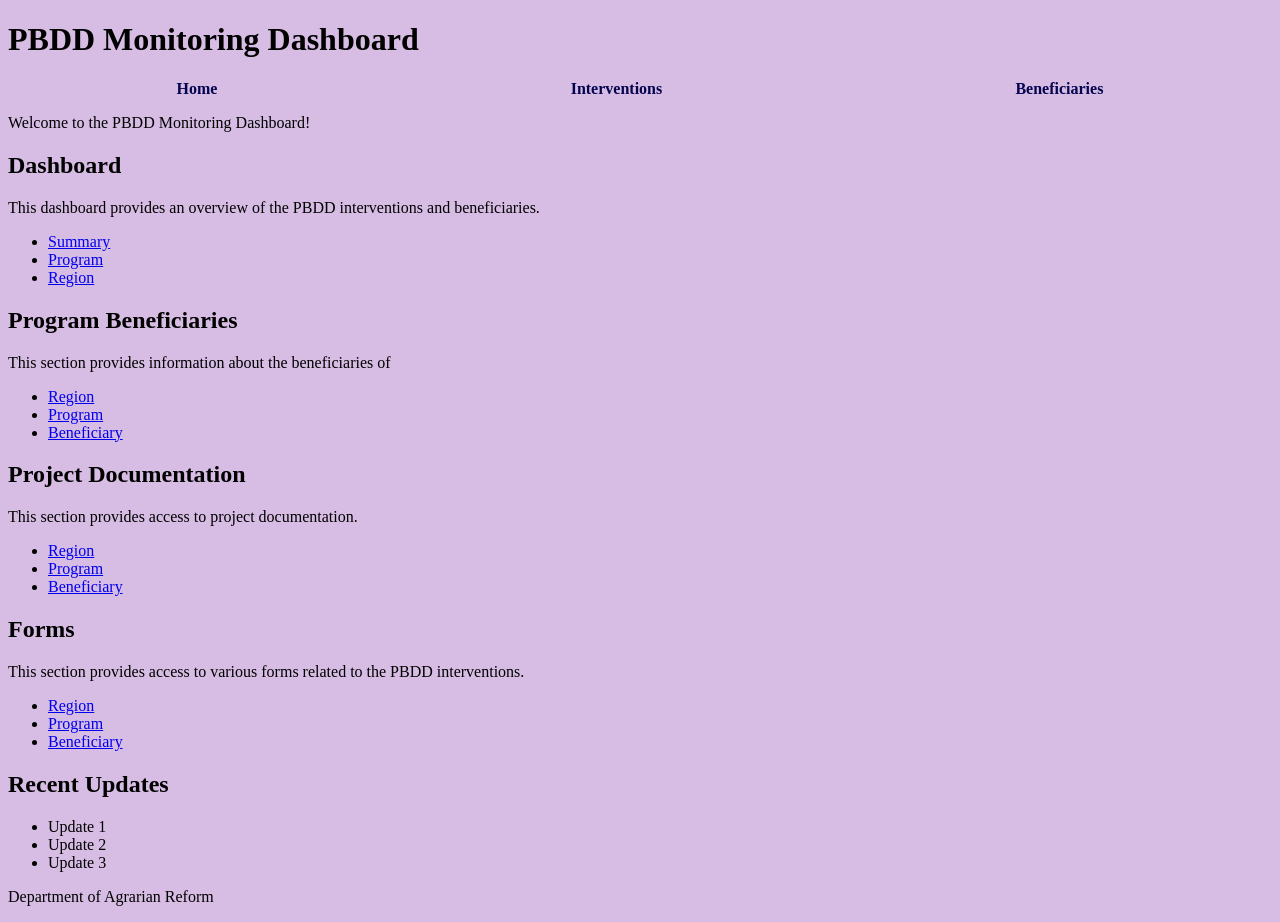
<file: index.html>
<!DOCTYPE html>
<html lang="en">
<head>
  <meta charset="UTF-8">
  <title>My Portfolio</title>
  <link rel="stylesheet" href="css/styles.css">
</head>
<body>
  <header>
    <h1>PBDD Monitoring Dashboard</h1>
    <nav>
      <ul>
        <li><a href="index.html">Home</a></li>
        <li><a href="interventions.html">Interventions</a></li>
        <li><a href="beneficiaries.html">Beneficiaries</a></li>
      </ul>
    </nav>
    
    <!-- TODO: turn this into a semantic header with a nav menu -->
  </header>
  <main>
    <article>
      <p>Welcome to the PBDD Monitoring Dashboard!</p>
      <div class="dashboard-summary-container">
        <h2>Dashboard</h2>
        <p class="dashboard-description">This dashboard provides an overview of the PBDD interventions and beneficiaries.</p>
      </div>
      <ul>
        <li><a href="summary">Summary</a></li>
        <li><a href="program">Program</a></li>
        <li><a href="region">Region</a></li>
      </ul>
    <div class="Program-Beneficiaries">
      <h2>Program Beneficiaries</h2>
      <p class="program-beneficiaries-description">This section provides information about the beneficiaries of
      <ul>
        <li><a href="region">Region</a></li>
        <li><a href="program">Program</a></li>
        <li><a href="beneficiary">Beneficiary</a></li>
      </ul>
    </nav>

    <div class="Project-Documentation">
      <h2>Project Documentation</h2>
      <p class="project-documentation-description">This section provides access to project documentation.</p>
      <ul>
        <li><a href="region">Region</a></li>
        <li><a href="program">Program</a></li>
        <li><a href="beneficiary">Beneficiary</a></li>
      </ul>
    </nav>
    <div class="Forms">
      <h2>Forms</h2>
      <p class="forms-description">This section provides access to various forms related to the PBDD interventions.</p>
      <ul>
        <li><a href="region">Region</a></li>
        <li><a href="program">Program</a></li>
        <li><a href="beneficiary">Beneficiary</a></li>
      </ul>
    </nav>
    </article>
    <aside>
      <h2>Recent Updates</h2>
      <ul>
        <li>Update 1</li>
        <li>Update 2</li>
        <li>Update 3</li>
    </aside>
  </main>
  <footer>
    <p>Department of Agrarian Reform</p>
  </footer>
</body>
</html>
</file>
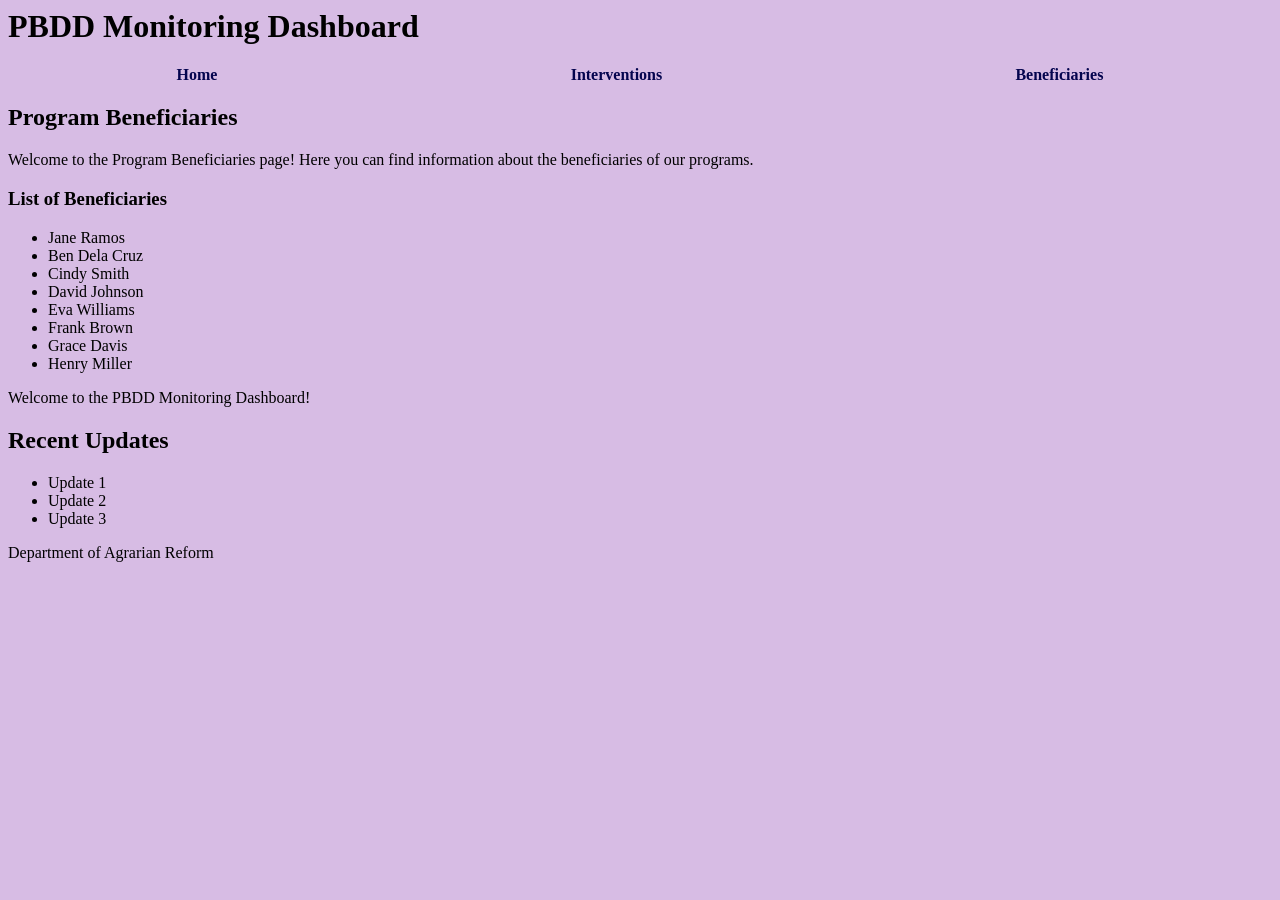
<file: beneficiaries.html>
<html lang="en">
<head>
  <meta charset="UTF-8">
  <title>My Portfolio</title>
  <link rel="stylesheet" href="css/styles.css">
  <style>
  nav ul {
    display: flex;
    gap: 1rem;
    list-style: none;
    margin: 0;
    padding: 0;
  }
  nav a {
    text-decoration: none;
  }
</style>
</head>
<body>
  <header>
    <h1>PBDD Monitoring Dashboard</h1>
    <nav>
      <ul>
        <li><a href="index.html">Home</a></li>
        <li><a href="interventions.html">Interventions</a></li>
        <li><a href="beneficiaries.html">Beneficiaries</a></li>
      </ul>
    <!-- TODO: turn this into a semantic header with a nav menu -->
  </header>
  <main>
    <main class="beneficiaries">
    <h2>Program Beneficiaries</h2>
    <p>Welcome to the Program Beneficiaries page! Here you can find information about the beneficiaries of our programs.</p>
    <div class="beneficiary-list">
      <h3>List of Beneficiaries</h3>
      <ul>
        <li>Jane Ramos</li>
        <li>Ben Dela Cruz</li>
        <li>Cindy Smith</li>
        <li>David Johnson</li>
        <li>Eva Williams</li>
        <li>Frank Brown</li>
        <li>Grace Davis</li>
        <li>Henry Miller</li>
      </ul>
    </div>
    </main>
    <article>
      <p>Welcome to the PBDD Monitoring Dashboard!</p>
    </article>
    <aside>
      <h2>Recent Updates</h2>
      <ul>
        <li>Update 1</li>
        <li>Update 2</li>
        <li>Update 3</li>

    </aside>
  </main>
  <footer>
    <p>Department of Agrarian Reform</p>
  </footer>
</body>
</html>
</file>
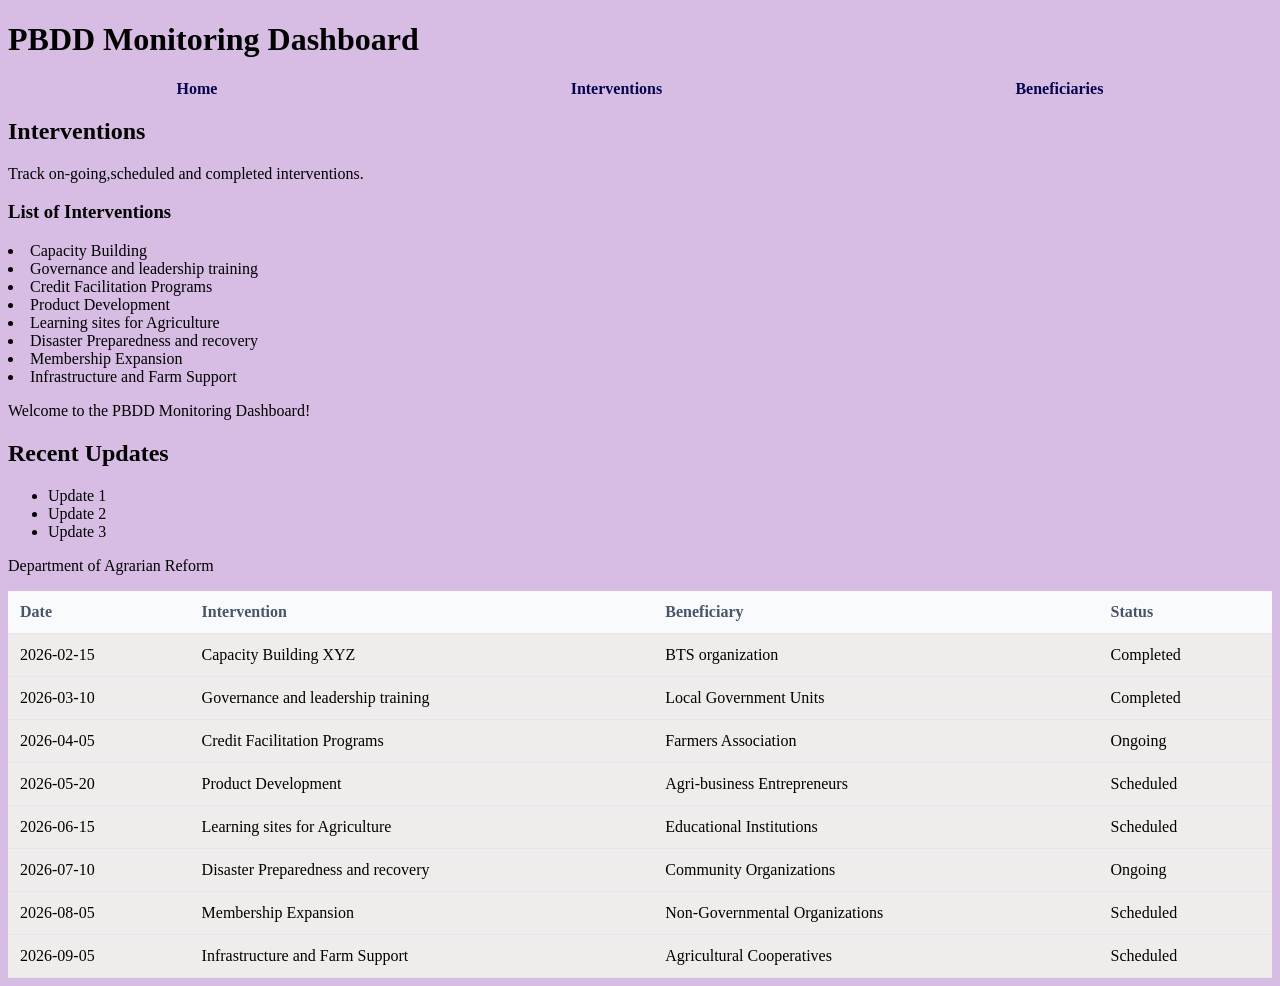
<file: interventions.html>
<!DOCTYPE html>
<html lang="en">
<head>
  <meta charset="UTF-8">
  <title>My Portfolio</title>
  <link rel="stylesheet" href="css/styles.css">
  <style>
  nav ul {
    display: flex;
    gap: 1rem;
    list-style: none;
    margin: 0;
    padding: 0;
  }
  nav a {
    text-decoration: none;
  }
</style>
</head>
<body>
  <header>
    <h1>PBDD Monitoring Dashboard</h1>
    <nav>
      <ul>
        <li><a href="index.html">Home</a></li>
        <li><a href="interventions.html">Interventions</a></li>
        <li><a href="beneficiaries.html">Beneficiaries</a></li>
      </ul>
    </nav>
    <!-- TODO: turn this into a semantic header with a nav menu -->
  </header>
  <main>
    <main class="Interventions">
        <h2>Interventions</h2>
        <p> Track on-going,scheduled and completed interventions.</p>
        <div class="intervention-list">
          <h3>List of Interventions</h3>
          <divclass="table-wrapper">
            <table>
              <thead>
                <tr>
                  <th>Date</th>
                  <th>Intervention</th>
                  <th>Beneficiary</th>
                  <th>Status</th>
                </tr>
              </thead>
              <tbody>
                <tr>
                  <td>2026-02-15</td>
                  <td>Capacity Building XYZ</td>
                  <td>BTS organization</td>
                  <td>Completed</td>
                </tr>
                <tr>
                  <td>2026-03-10</td>
                  <td>Governance and leadership training</td>
                  <td>Local Government Units</td>
                  <td>Completed</td>
                </tr>
                <tr>
                  <td>2026-04-05</td>
                  <td>Credit Facilitation Programs</td>
                  <td>Farmers Association</td>
                  <td>Ongoing</td>
                </tr>
                <tr>
                  <td>2026-05-20</td>
                  <td>Product Development</td>
                  <td>Agri-business Entrepreneurs</td>
                  <td>Scheduled</td>
                </tr>
                <tr>
                  <td>2026-06-15</td>
                  <td>Learning sites for Agriculture</td>
                  <td>Educational Institutions</td>
                  <td>Scheduled</td>
                </tr>
                <tr>
                  <td>2026-07-10</td>
                  <td>Disaster Preparedness and recovery</td>
                  <td>Community Organizations</td>
                  <td>Ongoing</td>
                </tr>
                <tr>
                  <td>2026-08-05</td>
                  <td>Membership Expansion</td>
                  <td>Non-Governmental Organizations</td>
                  <td>Scheduled</td>
                </tr>
                <tr>
                  <td>2026-09-05</td>
                  <td>Infrastructure and Farm Support</td>
                  <td>Agricultural Cooperatives</td>
                  <td>Scheduled</td>
                </tr>
                <!-- Add more rows as needed -->
              </tbody>
          </divclass>
            <li>Capacity Building</li>
            <li>Governance and leadership training</li>
            <li>Credit Facilitation Programs</li>
            <li>Product Development</li>
            <li>Learning sites for Agriculture</li>
            <li>Disaster Preparedness and recovery</li>
            <li>Membership Expansion</li>
            <li> Infrastructure and Farm Support</li>
          </ul>
    </main>

    <article>
      <p>Welcome to the PBDD Monitoring Dashboard!</p>
    </article>
    <aside>
      <h2>Recent Updates</h2>
      <ul>
        <li>Update 1</li>
        <li>Update 2</li>
        <li>Update 3</li>

    </aside>
  </main>
  <footer>
    <p>Department of Agrarian Reform</p>
  </footer>
</body>
</html>
</file>
<file: css/styles.css>
body {
  background-color: rgb(215, 188, 228) !important;
}
  nav ul {
    display: flex;
    justify-content: space-around; /* Distributes links evenly across the row */
    align-items: center;
    gap: 1rem;
    list-style: none;
    list-style-type: none; /* Removes bullet points */
    margin: 0;
    padding: 0;
  }
  nav a {
    text-decoration: none;/*remove text underlines */
    color: #04044e; /*change text color to blue */
    font-weight: bold; /*make text bold */
    padding; 10px 15px; /* Makes the clickable area larger */
    display: inline-block;
  }
  nav a:hover {
    color: #007bff; /* Changes color on hover */
  }
.summary-container {
  display: flex;
  justify-content: space-between; /* Stretches metrics edge to edge along wide screens */
  gap: 16px;                      /* Clean, explicit gutters dividing blocks spacing */
  width: 100%;
  margin: 24px 0;
}

.summary-block {
  flex: 1;                        /* Guarantees all 4 dashboard boxes retain equal sizing */
  background-color: #fdf9f9;
  border: 1px solid #e2e8f0;
  border-radius: 8px;
  padding: 16px;
  text-align: center;
  box-shadow: 0 4px 6px -1px rgba(0, 0, 0, 0.05);
}

.summary-block h3 {
  margin: 0 0 8px 0;
  font-size: 0.85rem;
  color: #718096;
  text-transform: uppercase;
  letter-spacing: 0.5px;
}

.summary-block .summary-value {
  margin: 0;
  font-size: 1.75rem;
  font-weight: 700;
  color: #0a0a0a;
}

.status-badge {
  display: inline-block;
  padding: 4px 10px;
  font-size: 0.8rem;
  font-weight: 700;
  border-radius: 12px;            /* Standardized visual pill boundary shapes */
  text-transform: uppercase;
  letter-spacing: 0.5px;
}

/* Completed Status - Distinct High Contrast Green Badge */
.status-completed {
  background-color: #def7ec;
  color: #03543f;
  border: 1px solid #bcf0da;
}

/* Ongoing Status - Distinct High Contrast Blue/Teal Badge */
.status-ongoing {
  background-color: #e1effe;
  color: #1e429f;
  border: 1px solid #c3ddfd;
}

/* Scheduled / Delayed Status - Distinct High Contrast Yellow/Amber Badge */
.status-scheduled {
  background-color: #fef08a;
  color: #713f12;
  border: 1px solid #fef08a;
}
table {
  width: 100%;
  border-collapse: collapse;
  margin-top: 15px;
  background: rgb(241, 236, 236);
}
th, td {
  padding: 12px;
  text-align: left;
  border-bottom: 1px solid #e2e8f0;
}
th {
  background-color: #f8fafc;
  color: #475569;
}
</file>
